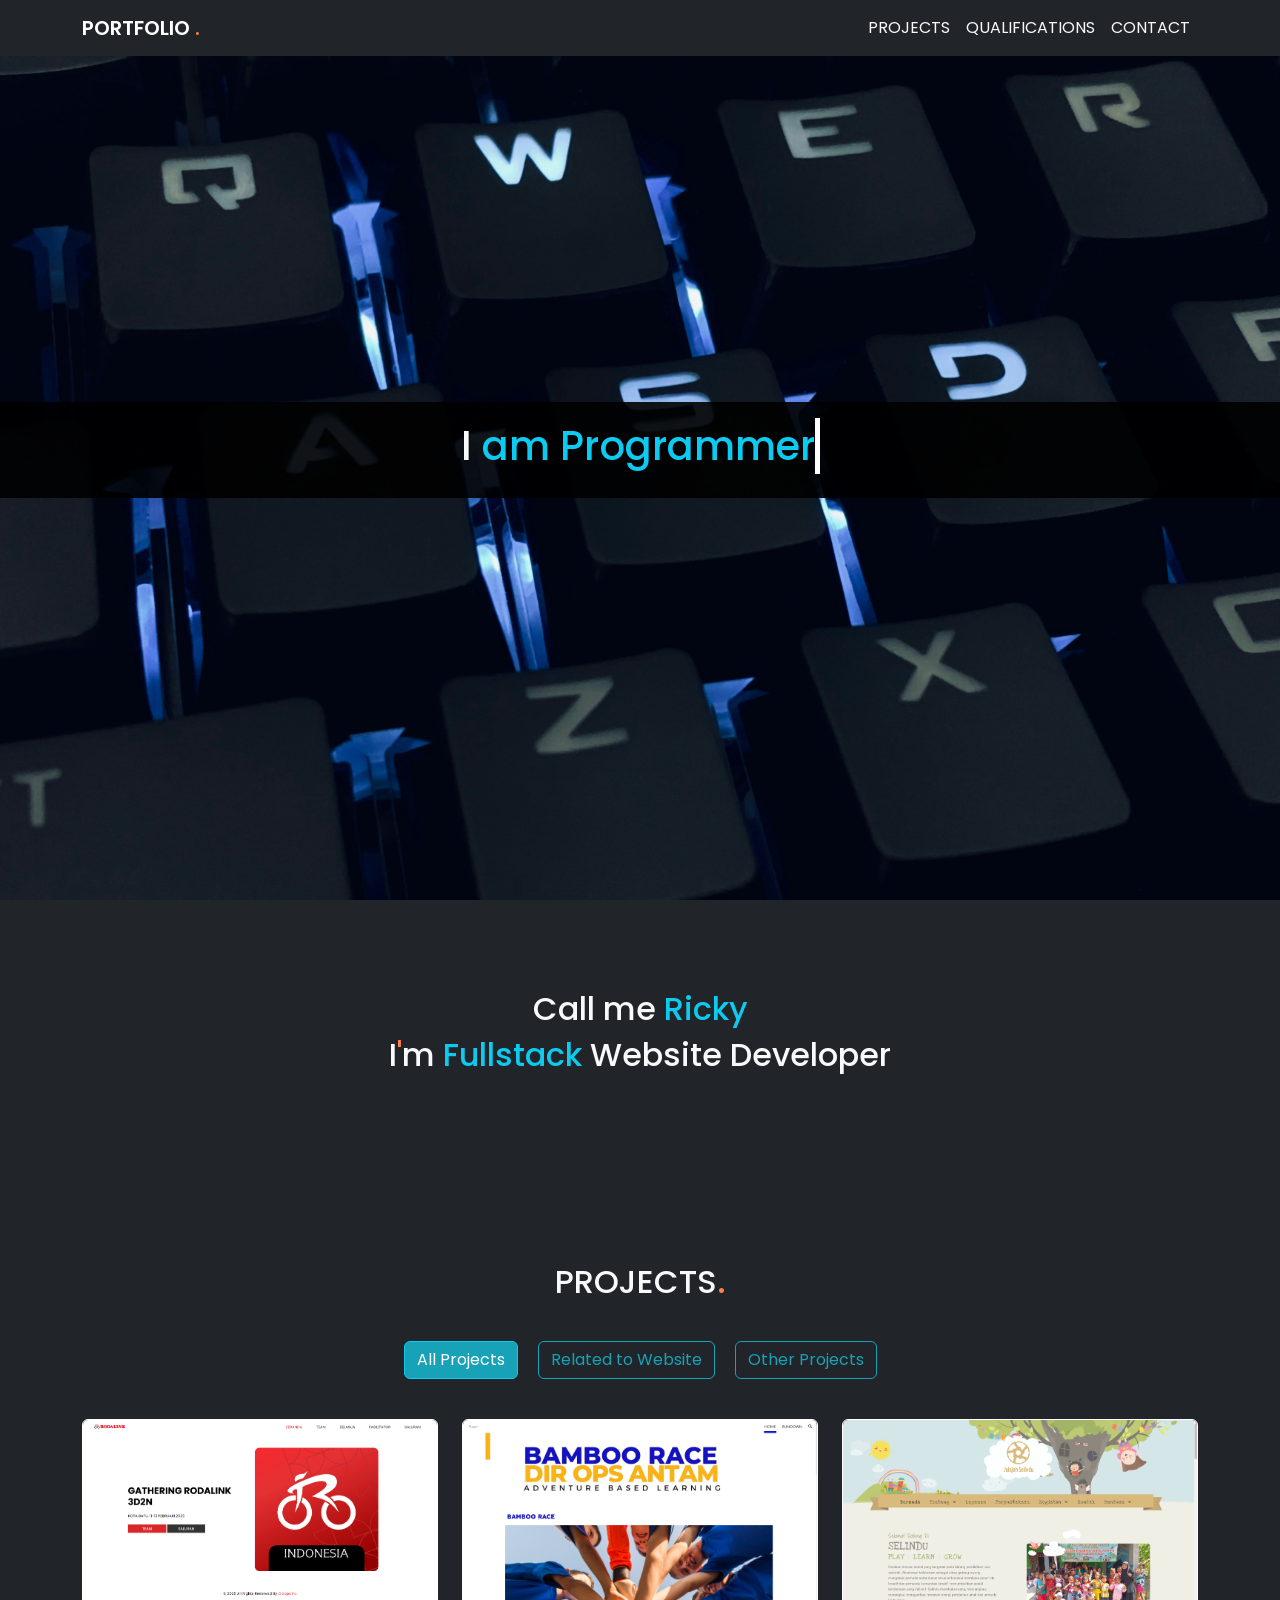
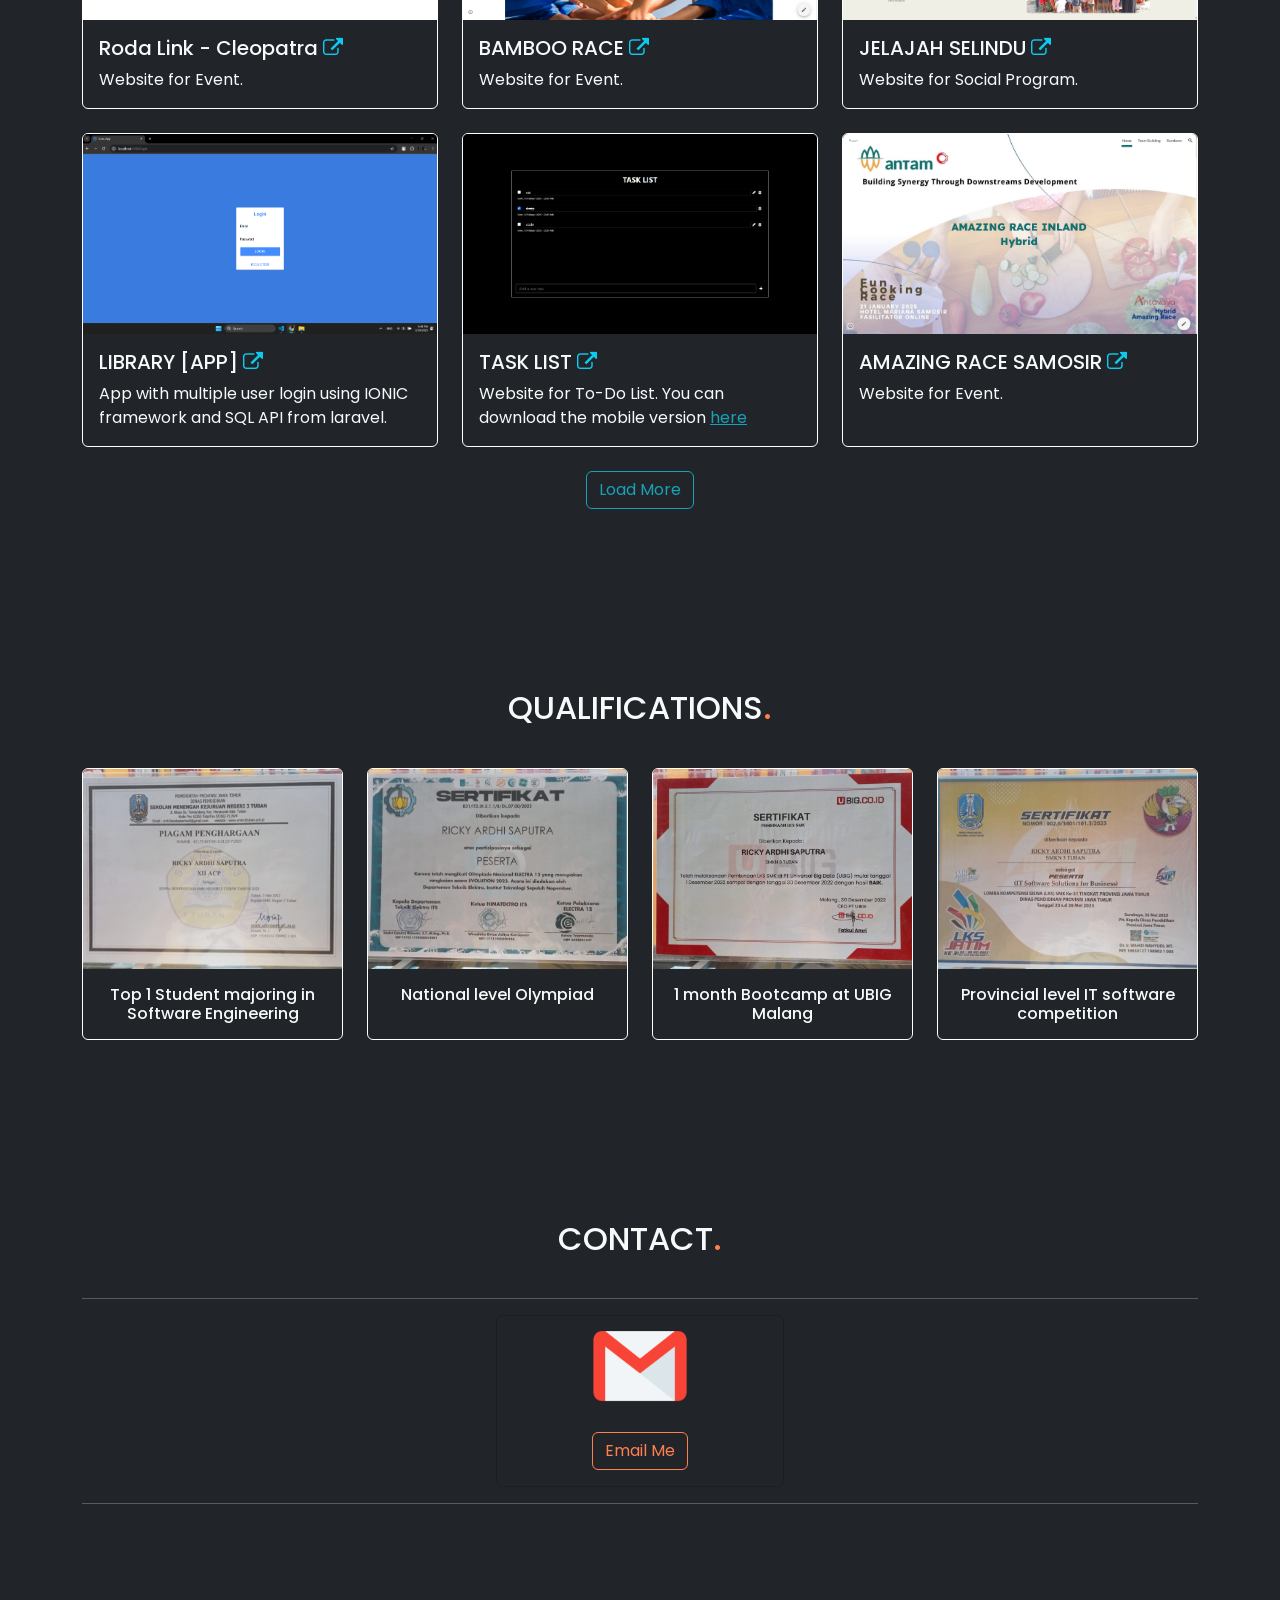
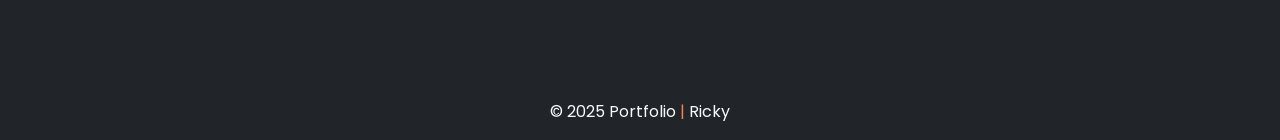
<file: index.html>
<!DOCTYPE html>
<html lang="en">
  <head>
    <meta charset="UTF-8" />
    <meta name="viewport" content="width=device-width, initial-scale=1.0" />
    <title>Portfolio | Ricky</title>
    <link
      rel="stylesheet"
      href="https://cdnjs.cloudflare.com/ajax/libs/font-awesome/4.7.0/css/font-awesome.min.css"
    />
    <link
      href="https://cdn.jsdelivr.net/npm/bootstrap@5.3.3/dist/css/bootstrap.min.css"
      rel="stylesheet"
      integrity="sha384-QWTKZyjpPEjISv5WaRU9OFeRpok6YctnYmDr5pNlyT2bRjXh0JMhjY6hW+ALEwIH"
      crossorigin="anonymous"
    />
    <link
      href="https://fonts.googleapis.com/css2?family=Poppins:ital,wght@0,100;0,200;0,300;0,400;0,500;0,600;0,700;0,800;0,900;1,100;1,200;1,300;1,400;1,500;1,600;1,700;1,800;1,900&display=swap"
      rel="stylesheet"
    />
    <link rel="stylesheet" href="css/style.css" />
  </head>
  <body class="bg-dark text-light">
    <nav
      class="navbar navbar-expand-lg navbar-dark bg-dark"
      style="background: black"
    >
      <div class="container">
        <a class="navbar-brand fw-semibold" href="/"
          >PORTFOLIO <span style="color: #ff7f50">.</span></a
        >
        <button
          class="navbar-toggler"
          type="button"
          data-bs-toggle="collapse"
          data-bs-target="#navbarNav"
          aria-controls="navbarNav"
          aria-expanded="false"
          aria-label="Toggle navigation"
        >
          <span class="navbar-toggler-icon"></span>
        </button>
        <div class="collapse navbar-collapse" id="navbarNav">
          <ul class="navbar-nav ms-auto">
            <li class="nav-item">
              <a class="nav-link text-light" href="#projects">Projects</a>
            </li>
            <li class="nav-item">
              <a class="nav-link text-light" href="#Qualification"
                >Qualifications</a
              >
            </li>
            <li class="nav-item">
              <a class="nav-link text-light" href="#contact">Contact</a>
            </li>
          </ul>
        </div>
      </div>
    </nav>

    <section id="hero" class="hero">
      <div class="wrapper">
        <div class="wrapper-content">
          <h1>I&nbsp;</h1>
          <h1
            class="typewrite text-info"
            data-period="2000"
            data-type='[ "am Programmer", "make Websites", "create Programs"]'
          >
            <span class="wrap"></span>
          </h1>
        </div>
      </div>
    </section>

    <section id="about" class="about layout">
      <div class="container">
        <h2 class="text-center">
          Call me <span class="text-info">Ricky</span>
        </h2>
        <h2 class="text-center">
          I<span style="color: #ff7f50">'</span>m
          <span class="text-info">Fullstack</span> Website Developer
        </h2>
      </div>
    </section>

    <section id="projects" class="projects layout">
      <div class="container">
        <h2 class="head-text text-center">
          PROJECTS<span style="color: #ff7f50">.</span>
        </h2>
        <div class="text-center mb-4">
          <button
            class="btn btn-outline-info mx-2 custom-btn active mb-3"
            onclick="filterProjects('all', this)"
          >
            All Projects
          </button>
          <button
            class="btn btn-outline-info mx-2 custom-btn mb-3"
            onclick="filterProjects('website', this)"
          >
            Related to Website
          </button>
          <button
            class="btn btn-outline-info mx-2 custom-btn mb-3"
            onclick="filterProjects('other', this)"
          >
            Other Projects
          </button>
        </div>
        <div id="project-list" class="row row-cols-1 row-cols-md-2 g-4">
          <div class="col-md-4 project-item" data-category="website">
            <div
              class="card h-100 bg-transparent border text-light border-white"
            >
              <img
                src="img/Screenshot (446).png"
                class="card-img-top clickable-image"
                alt="..."
                style="height: 200px; object-fit: cover"
              />
              <div class="card-body">
                <h5>
                  Roda Link - Cleopatra
                  <a
                    href="https://roda-link-cleopatra.vercel.app/"
                    class="text-info"
                    target="_blank"
                    ><i class="fa fa-external-link"></i
                  ></a>
                </h5>
                <p class="card-text">Website for Event.</p>
              </div>
            </div>
          </div>

          <div class="col-md-4 project-item" data-category="website">
            <div
              class="card h-100 bg-transparent border text-light border-white"
            >
              <img
                src="img/Screenshot (450).png"
                class="card-img-top clickable-image"
                alt="..."
                style="height: 200px; object-fit: cover"
              />
              <div class="card-body">
                <h5>
                  BAMBOO RACE
                  <a
                    href="https://sites.google.com/view/bambooracediropsantam"
                    target="_blank"
                    class="text-info"
                    ><i class="fa fa-external-link"></i
                  ></a>
                </h5>
                <p class="card-text">Website for Event.</p>
              </div>
            </div>
          </div>

          <div class="col-md-4 project-item" data-category="website">
            <div
              class="card h-100 bg-transparent border text-light border-white"
            >
              <img
                src="img/Screenshot (448).png"
                class="card-img-top clickable-image"
                alt="..."
                style="height: 200px; object-fit: cover"
              />
              <div class="card-body">
                <h5>
                  JELAJAH SELINDU
                  <a
                    href="https://jelajahselindu.com/"
                    class="text-info"
                    target="_blank"
                    ><i class="fa fa-external-link"></i
                  ></a>
                </h5>
                <p class="card-text">Website for Social Program.</p>
              </div>
            </div>
          </div>

          <div class="col-md-4 project-item" data-category="other">
            <div
              class="card h-100 bg-transparent border text-light border-white"
            >
              <img
                src="img/Screenshot (443).png"
                class="card-img-top clickable-image"
                alt="..."
                style="height: 200px; object-fit: cover"
              />
              <div class="card-body">
                <h5>
                  LIBRARY [APP]
                  <a
                    href="https://github.com/Remiesa/perpustakaan-ionic"
                    class="text-info"
                    target="_blank"
                    ><i class="fa fa-external-link"></i
                  ></a>
                </h5>
                <p class="card-text">
                  App with multiple user login using IONIC framework and SQL API
                  from laravel.
                </p>
              </div>
            </div>
          </div>

          <div class="col-md-4 project-item" data-category="website">
            <div
              class="card h-100 bg-transparent border text-light border-white"
            >
              <img
                src="img/Screenshot (449).png"
                class="card-img-top clickable-image"
                alt="..."
                style="height: 200px; object-fit: cover"
              />
              <div class="card-body">
                <h5>
                  TASK LIST
                  <a
                    href="https://relist-delta.vercel.app/"
                    class="text-info"
                    target="_blank"
                    ><i class="fa fa-external-link"></i
                  ></a>
                </h5>
                <p class="card-text">
                  Website for To-Do List. You can download the mobile version
                  <a
                    href="https://drive.google.com/file/d/1xykuwFNh8JOIHd7Gjni1URGy_6krGBtt/view?usp=drive_link"
                    target="_blank"
                    style="color: #17a2b8"
                    >here</a
                  >
                </p>
              </div>
            </div>
          </div>

          <div class="col-md-4 project-item" data-category="website">
            <div
              class="card h-100 bg-transparent border text-light border-white"
            >
              <img
                src="img/Screenshot (447).png"
                class="card-img-top clickable-image"
                alt="..."
                style="height: 200px; object-fit: cover"
              />
              <div class="card-body">
                <h5>
                  AMAZING RACE SAMOSIR
                  <a
                    href="https://sites.google.com/view/amazingraceinlandhybrid/home"
                    class="text-info"
                    target="_blank"
                    ><i class="fa fa-external-link"></i
                  ></a>
                </h5>
                <p class="card-text">Website for Event.</p>
              </div>
            </div>
          </div>

          <div class="col-md-4 project-item" data-category="website">
            <div
              class="card h-100 bg-transparent border text-light border-white"
            >
              <img
                src="img/Screenshot (451).png"
                class="card-img-top clickable-image"
                alt="..."
                style="height: 200px; object-fit: cover"
              />
              <div class="card-body">
                <h5>
                  MULTISNACKVERSE
                  <a
                    href="https://remiesa.github.io/Multisnackverse/"
                    class="text-info"
                    target="_blank"
                    ><i class="fa fa-external-link"></i
                  ></a>
                </h5>
                <p class="card-text">Responsive Website for Template.</p>
              </div>
            </div>
          </div>

          <div class="col-md-4 project-item" data-category="other">
            <div
              class="card h-100 bg-transparent border text-light border-white"
            >
              <img
                src="img/Screenshot (445).png"
                class="card-img-top clickable-image"
                alt="..."
                style="height: 200px; object-fit: cover"
              />
              <div class="card-body">
                <h5>
                  ALIEN KITING [GAME]
                  <a
                    href="https://github.com/Remiesa/AppGameKit_2.0-alienKiting"
                    class="text-info"
                    target="_blank"
                    ><i class="fa fa-external-link"></i
                  ></a>
                </h5>
                <p class="card-text">Simple game of space shooter.</p>
              </div>
            </div>
          </div>
        </div>
        <div class="text-center mt-4">
          <div class="d-inline-block">
            <button
              id="loadMoreBtn"
              class="btn btn-outline-info custom-btn"
              onclick="loadMoreProjects()"
            >
              Load More
            </button>
          </div>
        </div>
      </div>
    </section>

    <section id="Qualification" class="Qualification layout">
      <div class="container">
        <h2 class="head-text text-center">
          QUALIFICATIONS<span style="color: #ff7f50">.</span>
        </h2>
        <div class="row row-cols-1 row-cols-md-2 g-4">
          <div class="col-md-3">
            <div
              class="card h-100 bg-transparent border text-light border-white"
            >
              <img
                src="img/siswa_berprestasi.jpeg"
                class="card-img-top clickable-image"
                alt="..."
                style="height: 200px; object-fit: cover"
              />
              <div class="card-body">
                <h6 class="card-text text-center">
                  Top 1 Student majoring in Software Engineering
                </h6>
              </div>
            </div>
          </div>
          <div class="col-md-3">
            <div
              class="card h-100 bg-transparent border text-light border-white"
            >
              <img
                src="img/cerdas-cermat.jpeg"
                class="card-img-top clickable-image"
                alt="..."
                style="height: 200px; object-fit: cover"
              />
              <div class="card-body">
                <h6 class="card-text text-center">National level Olympiad</h6>
              </div>
            </div>
          </div>
          <div class="col-md-3">
            <div
              class="card h-100 bg-transparent border text-light border-white"
            >
              <img
                src="img/pembinaan.jpeg"
                class="card-img-top clickable-image"
                alt="..."
                style="height: 200px; object-fit: cover"
              />
              <div class="card-body">
                <h6 class="card-text text-center">
                  1 month Bootcamp at UBIG Malang
                </h6>
              </div>
            </div>
          </div>
          <div class="col-md-3">
            <div
              class="card h-100 bg-transparent border text-light border-white"
            >
              <img
                src="img/software_provinsi.jpeg"
                class="card-img-top clickable-image"
                alt="..."
                style="height: 200px; object-fit: cover"
              />
              <div class="card-body">
                <h6 class="card-text text-center">
                  Provincial level IT software competition
                </h6>
              </div>
            </div>
          </div>
        </div>
      </div>
    </section>

    <div id="imageModal" class="modal">
      <span class="close">&times;</span>
      <img
        class="modal-content"
        id="fullImage"
        style="
          display: block;
          margin: auto;
          position: absolute;
          top: 50%;
          left: 50%;
          transform: translate(-50%, -50%);
        "
      />
    </div>

    <section id="contact" class="contact layout">
      <div class="container">
        <h2 class="head-text text-center">
          CONTACT<span style="color: #ff7f50">.</span>
        </h2>
        <hr />
        <div class="d-flex justify-content-center">
          <div
            class="card text-center text-light"
            style="width: 18rem; background: transparent"
          >
            <img
              src="img/icon-gmail.png"
              class="card-img-top mx-auto"
              alt="..."
              style="width: 100px; height: 100px; object-fit: cover"
            />
            <div class="card-body">
              <a
                href="mailto:Rickysa2005@gmail.com"
                class="btn custom-btn-secondary"
                >Email Me</a
              >
            </div>
          </div>
        </div>
        <hr />
      </div>
    </section>

    <section id="footer" class="footer" style="margin-top: 90px">
      <div class="container">
        <div class="text-center">
          <p>
            &copy; 2025 Portfolio <span style="color: #ff7f50">|</span> Ricky
          </p>
        </div>
      </div>
    </section>

    <script src="js/script.js"></script>
    <script src="https://code.jquery.com/jquery-3.5.1.slim.min.js"></script>
    <script src="https://cdn.jsdelivr.net/npm/@popperjs/core@2.5.4/dist/umd/popper.min.js"></script>
    <script
      src="https://cdn.jsdelivr.net/npm/bootstrap@5.3.3/dist/js/bootstrap.bundle.min.js"
      integrity="sha384-YvpcrYf0tY3lHB60NNkmXc5s9fDVZLESaAA55NDzOxhy9GkcIdslK1eN7N6jIeHz"
      crossorigin="anonymous"
    ></script>
  </body>
</html>
</file>
<file: css/style.css>
:root {
  --primary-color: #17a2b8;
  --secondary-color: #ff7f50;
}

* {
  font-family: "Poppins", sans-serif;
  margin: 0;
  padding: 0;
  box-sizing: border-box;
  text-decoration: none;
}

html {
  scroll-behavior: smooth;
}

.layout {
  padding: 90px 0;
}

.head-text {
  margin-bottom: 40px;
}

/* custom button */

.custom-btn {
  background-color: transparent;
  border: 1px solid var(--primary-color);
  color: var(--primary-color);
}
.custom-btn:hover {
  background-color: var(--primary-color) !important;
  color: white !important;
}
.custom-btn.active {
  background-color: var(--primary-color);
  color: white;
}

.custom-btn-secondary {
  background-color: transparent;
  border: 1px solid var(--secondary-color);
  color: var(--secondary-color);
}
.custom-btn-secondary:hover {
  background-color: var(--secondary-color) !important;
  color: white !important;
}
.custom-btn-secondary.active {
  background-color: var(--secondary-color);
  color: white;
}

/* image zoom */

.clickable-image {
  cursor: pointer;
}

.modal {
  display: none;
  position: fixed;
  z-index: 1000;
  padding-top: 60px;
  left: 0;
  top: 0;
  width: 100%;
  height: 100%;
  overflow: auto;
  background-color: rgba(0, 0, 0, 0.9);
}

.modal-content {
  margin: auto;
  display: block;
  width: 80%;
  max-width: 700px;
}

.close {
  position: absolute;
  top: 15px;
  right: 35px;
  color: #fff;
  font-size: 40px;
  font-weight: bold;
  transition: 0.3s;
}

.close:hover,
.close:focus {
  color: #bbb;
  text-decoration: none;
  cursor: pointer;
}

/* navbar */

.navbar {
  position: fixed;
  width: 100%;
  z-index: 1000;
  text-transform: uppercase;
}

.navbar-nav .nav-link:hover {
  color: var(--primary-color) !important;
}

/* hero */

.wrapper {
  background: rgba(0, 0, 0, 0.9);
  width: 100vw;
  padding: 20px 0;
}

.wrapper-content {
  display: flex;
  justify-content: center;
  align-items: center;
  height: 100%;
}

.hero {
  background: #212529;
  background-image: url("../img/hero-image.jpg");
  background-size: cover;
  background-position: center;
  height: 100vh;
  display: flex;
  justify-content: center;
  align-items: center;
  position: relative;
}
</file>
